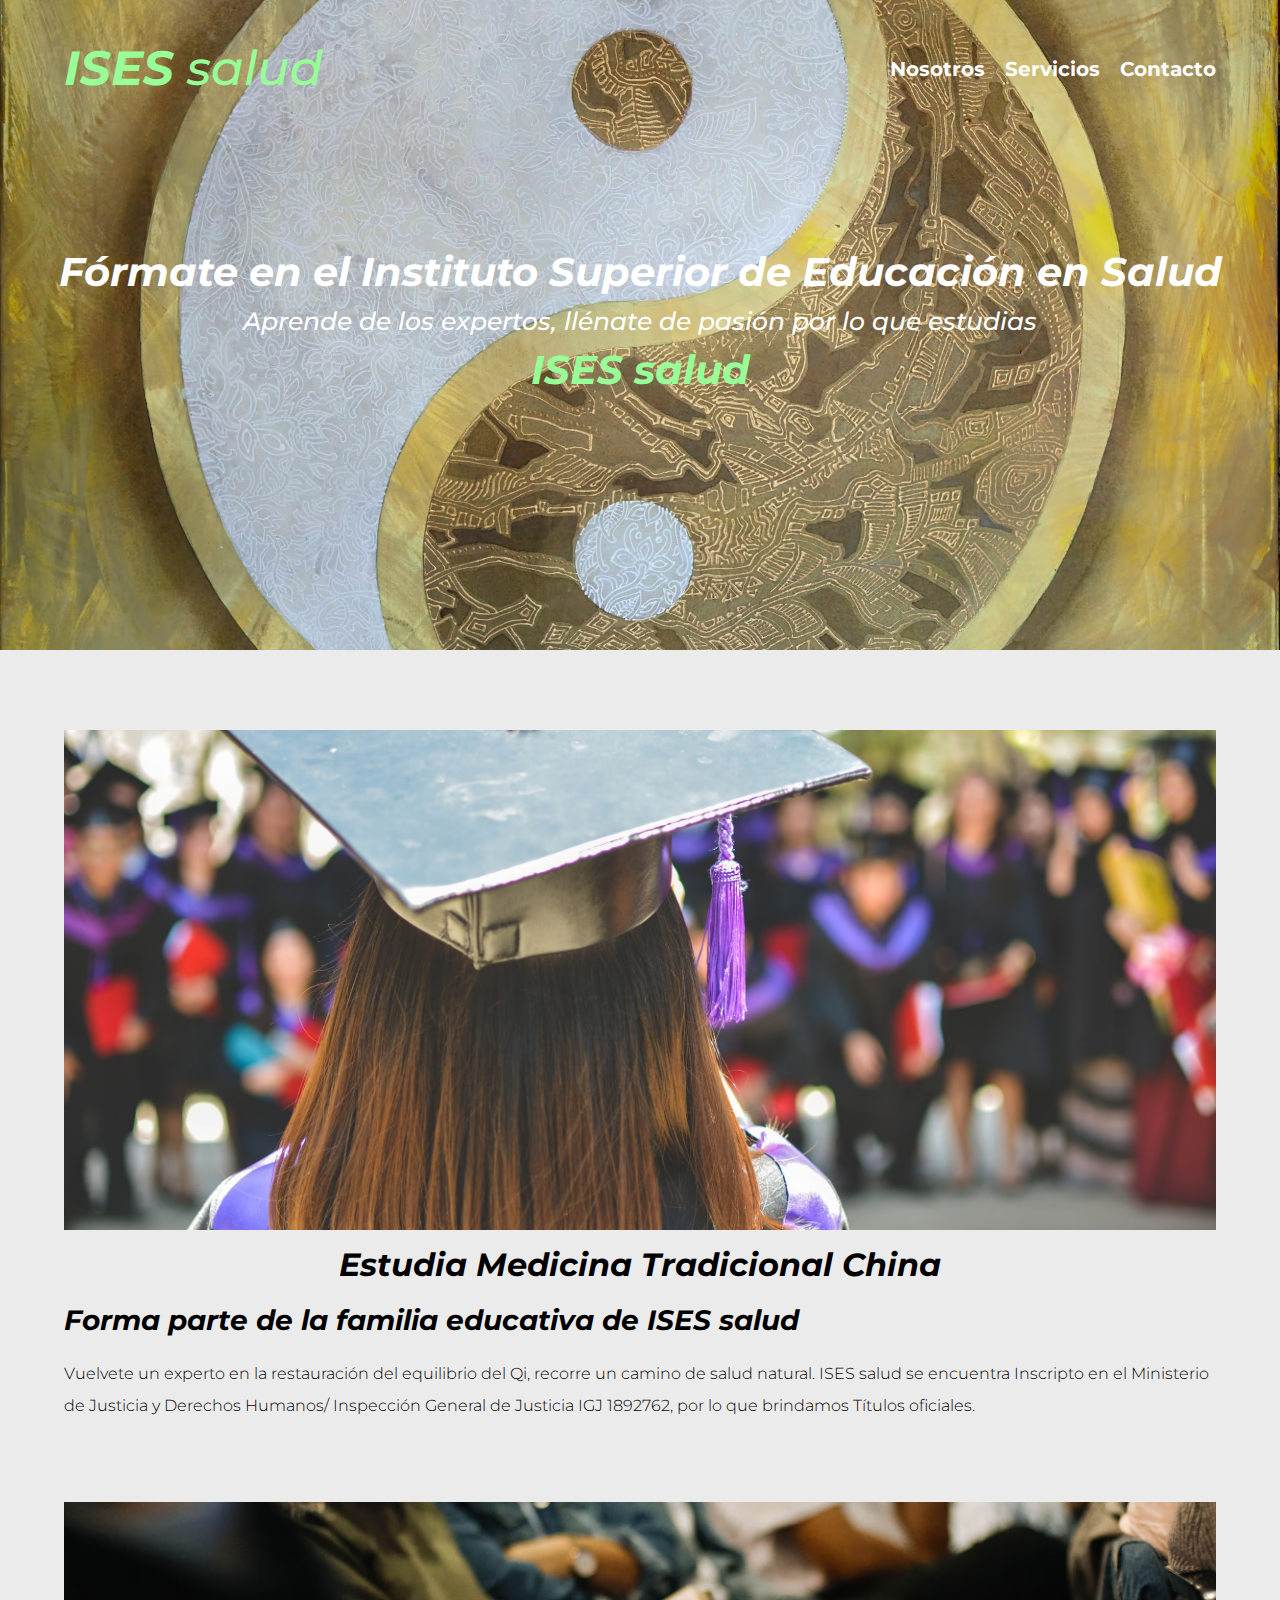
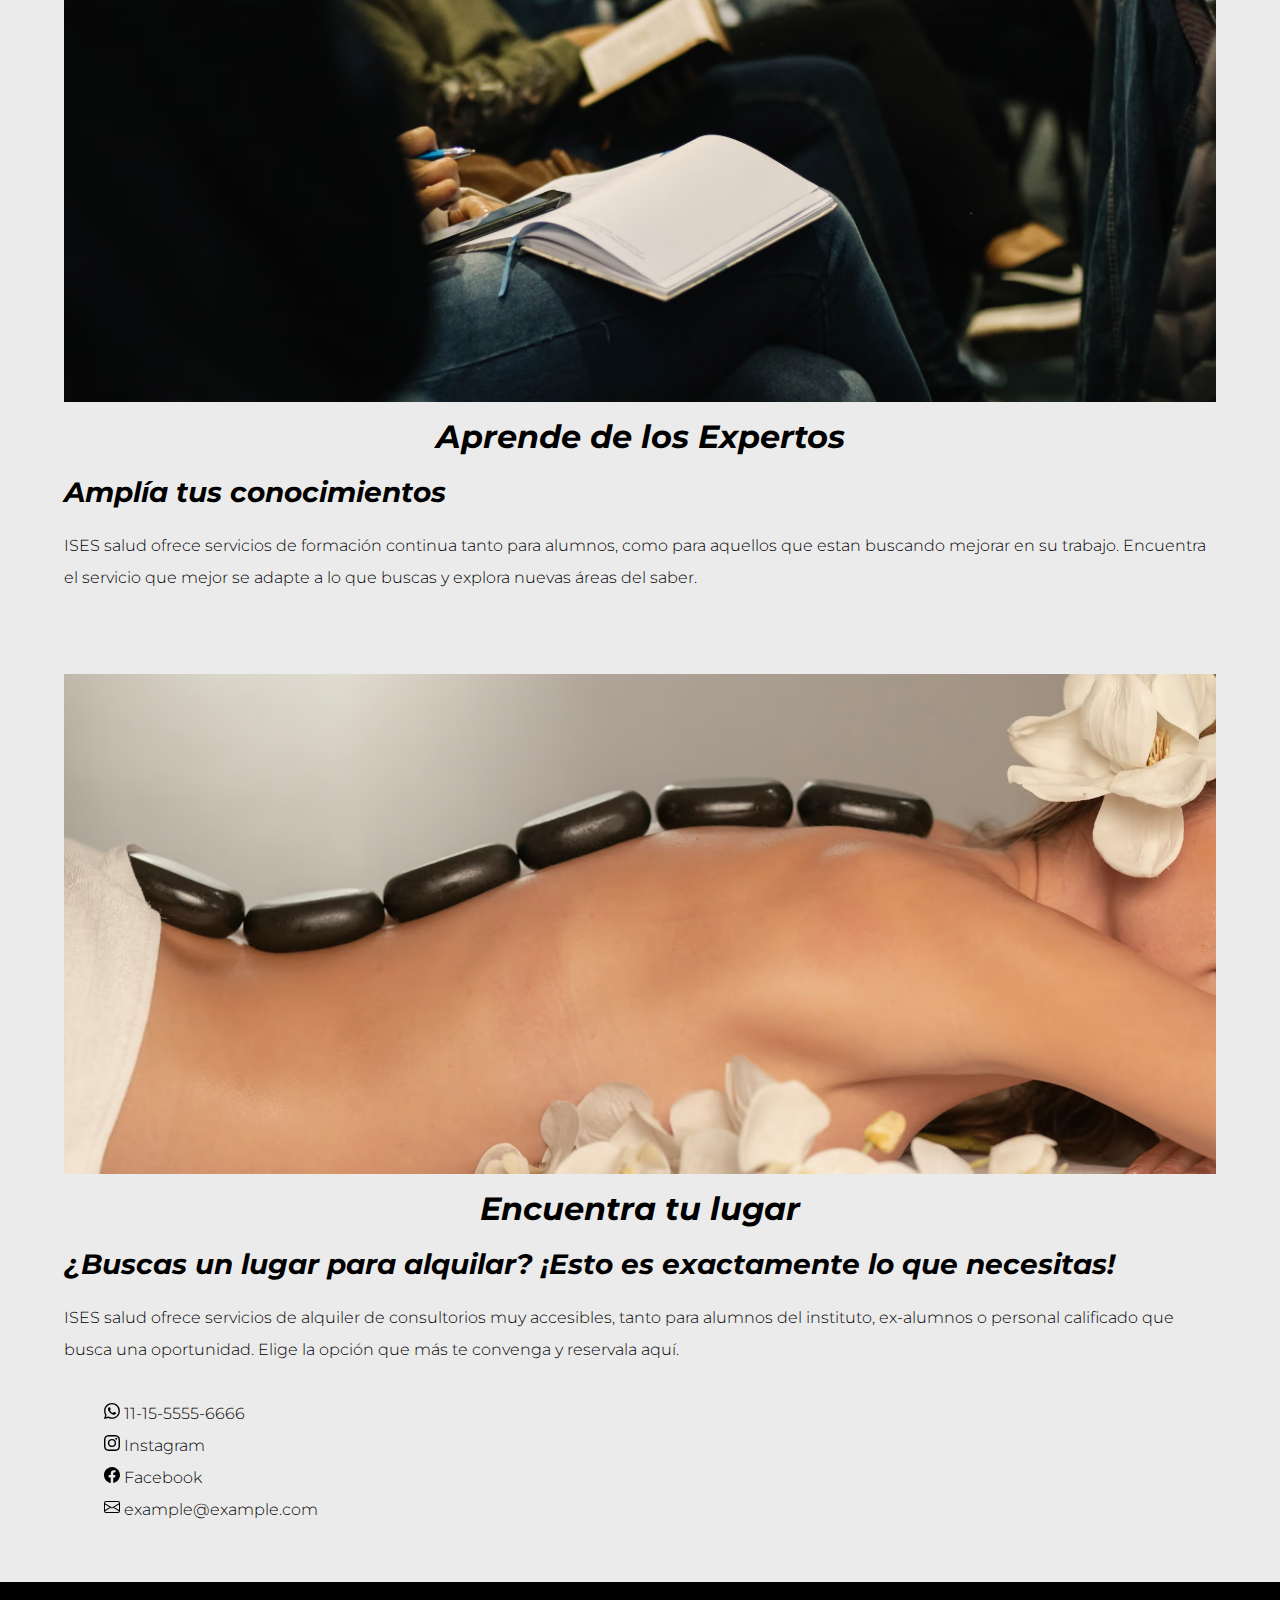
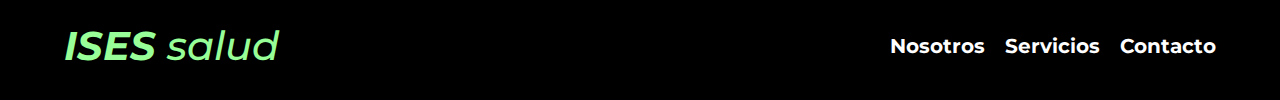
<file: index.html>
<!DOCTYPE html>
<html lang="es">
<head>
    <meta charset="UTF-8">
    <meta http-equiv="X-UA-Compatible" content="IE=edge">
    <meta name="viewport" content="width=device-width, initial-scale=1.0">

    <title>ISES salud</title>
    <meta name="description" content="Página web de ISES salud">

    <!-- Preload-->
        <link rel="preload" href="css/normalizer.css" as="style">
        <link rel="stylesheet" type="text/css" href="css/normalizer.css">

        <link rel="preconnect" href="https://fonts.googleapis.com">
        <link rel="preconnect" href="https://fonts.gstatic.com" crossorigin>
        <link href="https://fonts.googleapis.com/css2?family=Montserrat:ital,wght@0,300;1,500;1,700&display=swap" rel="stylesheet">

        <link rel="preload" href="css/styles.css" as="style">
        <link rel="stylesheet" type="text/css" href="css/styles.css">

    <!-- Open Graph data -->
        <meta property="og:title" content="ISES salud"/>
        <meta property="og:type" content="website"/>
        <meta property="og:description" content="Sitio web de ISES salud"/>

</head>

<body>
    <header class="header">
        <div class="contenedor">
            <div class="barra">
                <a class="logo" href="index.html">
                    <h1 class="logo__nombre no-margin centrar-texto"><span class="logo__bold">ISES</span> salud</h1>
                </a>
                <nav class="navegacion">
                    <a href="nosotros.html" class="navegacion__enlace">Nosotros</a>
                    <a href="servicios.html" class="navegacion__enlace">Servicios</a>
                    <a href="contacto.html" class="navegacion__enlace">Contacto</a>
                </nav>
            </div>
        </div><!--contenedor-->
        <div class="header__texto">
            <h2 class="no-margin">Fórmate en el <a href="index.html"><span class="logo__bold logo__titulo">Instituto Superior de Educación en Salud</span></a></h2>
            <p class="no-margin header__subtexto">Aprende de los expertos, llénate de pasión por lo que estudias</p>
            <h2 class="no-margin h2-color-logo"><a href="index.html"><span class="logo__bold">ISES</span> salud</a></h2>
        </div>
    </header>
    <div class="contenedor contenido-principal">
        <main class="articles">
            
            <section class="servicios">
                <article class="servicio">
                    <a href="#" class="servicio__a">
                    <div class="servicio_imagen">
                        <picture class="servicio--ajustado">
                            <source loading="lazy" srcset="img/estudia.avif" type="image/avif"/>
                            <source loading="lazy" srcset="img/estudia.webp" type="image/webp"/>
                            <img loading="lazy" src="img/estudia.jpg" alt="Persona a punto de recibir su grado"/>
                        </picture>
                    </div>
                    <div class="servicio__contenido">
                        <h3 class="servicio__h3">Estudia Medicina Tradicional China</h3>
                        <h4 class="no-magin servicio__h4">Forma parte de la familia educativa de ISES salud</h4>
                        <p>
                            Vuelvete un experto en la restauración del equilibrio del Qi,
                            recorre un camino de salud natural. ISES salud se encuentra Inscripto en 
                            el Ministerio de Justicia y Derechos Humanos/ Inspección General de Justicia IGJ 1892762, 
                            por lo que brindamos Títulos oficiales.
                        </p>
                    </div>
                    </a>
                </article>
    
                <article class="servicio">
                    <a href="#" class="servicio__a">
                        <div class="servicio_imagen">
                            <picture class="servicio--ajustado">
                                <source loading="lazy" srcset="img/aprende.avif" type="image/avif"/>
                                <source loading="lazy" srcset="img/aprende.webp" type="image/webp"/>
                                <img loading="lazy" src="img/aprende.jpg" alt="Foto de Personas Aprendiendo"/>
                            </picture>
                        </div>
                        <div class="servicio__contenido">
                            <h3 class="servicio__h3">Aprende de los Expertos</h3>
                            <h4 class="no-magin servicio__h4">Amplía tus conocimientos</h4>
                            <p>
                                ISES salud ofrece servicios de formación continua tanto para alumnos, 
                                como para aquellos que estan buscando mejorar en su trabajo. Encuentra el
                                servicio que mejor se adapte a lo que buscas y explora nuevas áreas del saber.
                            </p>
                        </div>
                        </a>
                </article>
    
                <article class="servicio">
                    <a href="#" class="servicio__a">
                        <div class="servicio_imagen">
                            <picture>
                                <source loading="lazy" srcset="img/servicios.avif" type="image/avif"/>
                                <source loading="lazy" srcset="img/servicios.webp" type="image/webp"/>
                                <img loading="lazy" src="img/servicios.jpg" alt="Imagen de una mujer acostada con piedras suaves en su espalda como masaje"/>
                            </picture>
                        </div>
                        <div class="servicio__contenido">
                            <h3 class="servicio__h3">Encuentra tu lugar</h3>
                            <h4 class="no-magin servicio__h4">¿Buscas un lugar para alquilar? ¡Esto es exactamente lo que necesitas!</h4>
                            <p>
                                ISES salud ofrece servicios de alquiler de consultorios muy accesibles, tanto para alumnos del instituto, ex-alumnos o 
                                personal calificado que busca una oportunidad. Elige la opción que más te convenga y reservala aquí.
                            </p>
                        </div>
                        </a>
                </article>
            </section><!--servicios-->

            <section class="sobre-nosotros">

            </section><!--sobre-nosotros-->

            <section class="contacto">
                <ul>
                    <li>
                        <svg xmlns="http://www.w3.org/2000/svg" width="16" height="16" fill="currentColor" class="bi bi-whatsapp" viewBox="0 0 16 16">
                            <path d="M13.601 2.326A7.85 7.85 0 0 0 7.994 0C3.627 0 .068 3.558.064 7.926c0 1.399.366 2.76 1.057 3.965L0 16l4.204-1.102a7.9 7.9 0 0 0 3.79.965h.004c4.368 0 7.926-3.558 7.93-7.93A7.9 7.9 0 0 0 13.6 2.326zM7.994 14.521a6.6 6.6 0 0 1-3.356-.92l-.24-.144-2.494.654.666-2.433-.156-.251a6.56 6.56 0 0 1-1.007-3.505c0-3.626 2.957-6.584 6.591-6.584a6.56 6.56 0 0 1 4.66 1.931 6.56 6.56 0 0 1 1.928 4.66c-.004 3.639-2.961 6.592-6.592 6.592m3.615-4.934c-.197-.099-1.17-.578-1.353-.646-.182-.065-.315-.099-.445.099-.133.197-.513.646-.627.775-.114.133-.232.148-.43.05-.197-.1-.836-.308-1.592-.985-.59-.525-.985-1.175-1.103-1.372-.114-.198-.011-.304.088-.403.087-.088.197-.232.296-.346.1-.114.133-.198.198-.33.065-.134.034-.248-.015-.347-.05-.099-.445-1.076-.612-1.47-.16-.389-.323-.335-.445-.34-.114-.007-.247-.007-.38-.007a.73.73 0 0 0-.529.247c-.182.198-.691.677-.691 1.654s.71 1.916.81 2.049c.098.133 1.394 2.132 3.383 2.992.47.205.84.326 1.129.418.475.152.904.129 1.246.08.38-.058 1.171-.48 1.338-.943.164-.464.164-.86.114-.943-.049-.084-.182-.133-.38-.232"/>
                        </svg>
                        <span>11-15-5555-6666</span>
                    </li>

                    <li>
                        <svg xmlns="http://www.w3.org/2000/svg" width="16" height="16" fill="currentColor" class="bi bi-instagram" viewBox="0 0 16 16">
                            <path d="M8 0C5.829 0 5.556.01 4.703.048 3.85.088 3.269.222 2.76.42a3.9 3.9 0 0 0-1.417.923A3.9 3.9 0 0 0 .42 2.76C.222 3.268.087 3.85.048 4.7.01 5.555 0 5.827 0 8.001c0 2.172.01 2.444.048 3.297.04.852.174 1.433.372 1.942.205.526.478.972.923 1.417.444.445.89.719 1.416.923.51.198 1.09.333 1.942.372C5.555 15.99 5.827 16 8 16s2.444-.01 3.298-.048c.851-.04 1.434-.174 1.943-.372a3.9 3.9 0 0 0 1.416-.923c.445-.445.718-.891.923-1.417.197-.509.332-1.09.372-1.942C15.99 10.445 16 10.173 16 8s-.01-2.445-.048-3.299c-.04-.851-.175-1.433-.372-1.941a3.9 3.9 0 0 0-.923-1.417A3.9 3.9 0 0 0 13.24.42c-.51-.198-1.092-.333-1.943-.372C10.443.01 10.172 0 7.998 0zm-.717 1.442h.718c2.136 0 2.389.007 3.232.046.78.035 1.204.166 1.486.275.373.145.64.319.92.599s.453.546.598.92c.11.281.24.705.275 1.485.039.843.047 1.096.047 3.231s-.008 2.389-.047 3.232c-.035.78-.166 1.203-.275 1.485a2.5 2.5 0 0 1-.599.919c-.28.28-.546.453-.92.598-.28.11-.704.24-1.485.276-.843.038-1.096.047-3.232.047s-2.39-.009-3.233-.047c-.78-.036-1.203-.166-1.485-.276a2.5 2.5 0 0 1-.92-.598 2.5 2.5 0 0 1-.6-.92c-.109-.281-.24-.705-.275-1.485-.038-.843-.046-1.096-.046-3.233s.008-2.388.046-3.231c.036-.78.166-1.204.276-1.486.145-.373.319-.64.599-.92s.546-.453.92-.598c.282-.11.705-.24 1.485-.276.738-.034 1.024-.044 2.515-.045zm4.988 1.328a.96.96 0 1 0 0 1.92.96.96 0 0 0 0-1.92m-4.27 1.122a4.109 4.109 0 1 0 0 8.217 4.109 4.109 0 0 0 0-8.217m0 1.441a2.667 2.667 0 1 1 0 5.334 2.667 2.667 0 0 1 0-5.334"/>
                        </svg>
                        <a href="#">Instagram</a>
                    </li>

                    <li>
                        <svg xmlns="http://www.w3.org/2000/svg" width="16" height="16" fill="currentColor" class="bi bi-facebook" viewBox="0 0 16 16">
                            <path d="M16 8.049c0-4.446-3.582-8.05-8-8.05C3.58 0-.002 3.603-.002 8.05c0 4.017 2.926 7.347 6.75 7.951v-5.625h-2.03V8.05H6.75V6.275c0-2.017 1.195-3.131 3.022-3.131.876 0 1.791.157 1.791.157v1.98h-1.009c-.993 0-1.303.621-1.303 1.258v1.51h2.218l-.354 2.326H9.25V16c3.824-.604 6.75-3.934 6.75-7.951"/>
                        </svg>
                        <a href="#">Facebook</a>
                    </li>

                    <li>
                        <svg xmlns="http://www.w3.org/2000/svg" width="16" height="16" fill="currentColor" class="bi bi-envelope" viewBox="0 0 16 16">
                            <path d="M0 4a2 2 0 0 1 2-2h12a2 2 0 0 1 2 2v8a2 2 0 0 1-2 2H2a2 2 0 0 1-2-2zm2-1a1 1 0 0 0-1 1v.217l7 4.2 7-4.2V4a1 1 0 0 0-1-1zm13 2.383-4.708 2.825L15 11.105zm-.034 6.876-5.64-3.471L8 9.583l-1.326-.795-5.64 3.47A1 1 0 0 0 2 13h12a1 1 0 0 0 .966-.741M1 11.105l4.708-2.897L1 5.383z"/>
                        </svg>
                        <span>example@example.com</span>
                    </li>
                </ul>
            </section><!--contacto-->
        </main> <!-- Agregar un espacio dobre contacto y otro sobre nosotros-->
    </div> <!--Contenido-principal-->

    <footer class="footer">
        <div class="contenedor">
            <div class="barra">
                <a class="logo" href="index.html">
                    <h2 class="logo__nombre no-margin centrar-texto"><span class="logo__bold">ISES</span> salud</h2>
                </a>
                <nav class="navegacion">
                    <a href="nosotros.html" class="navegacion__enlace">Nosotros</a>
                    <a href="servicios.html" class="navegacion__enlace">Servicios</a>
                    <a href="contacto.html" class="navegacion__enlace">Contacto</a>
                </nav>
            </div><!--Barra-->
        </div><!--Contenedor-->
    </footer>
</body>
</html>
</file>
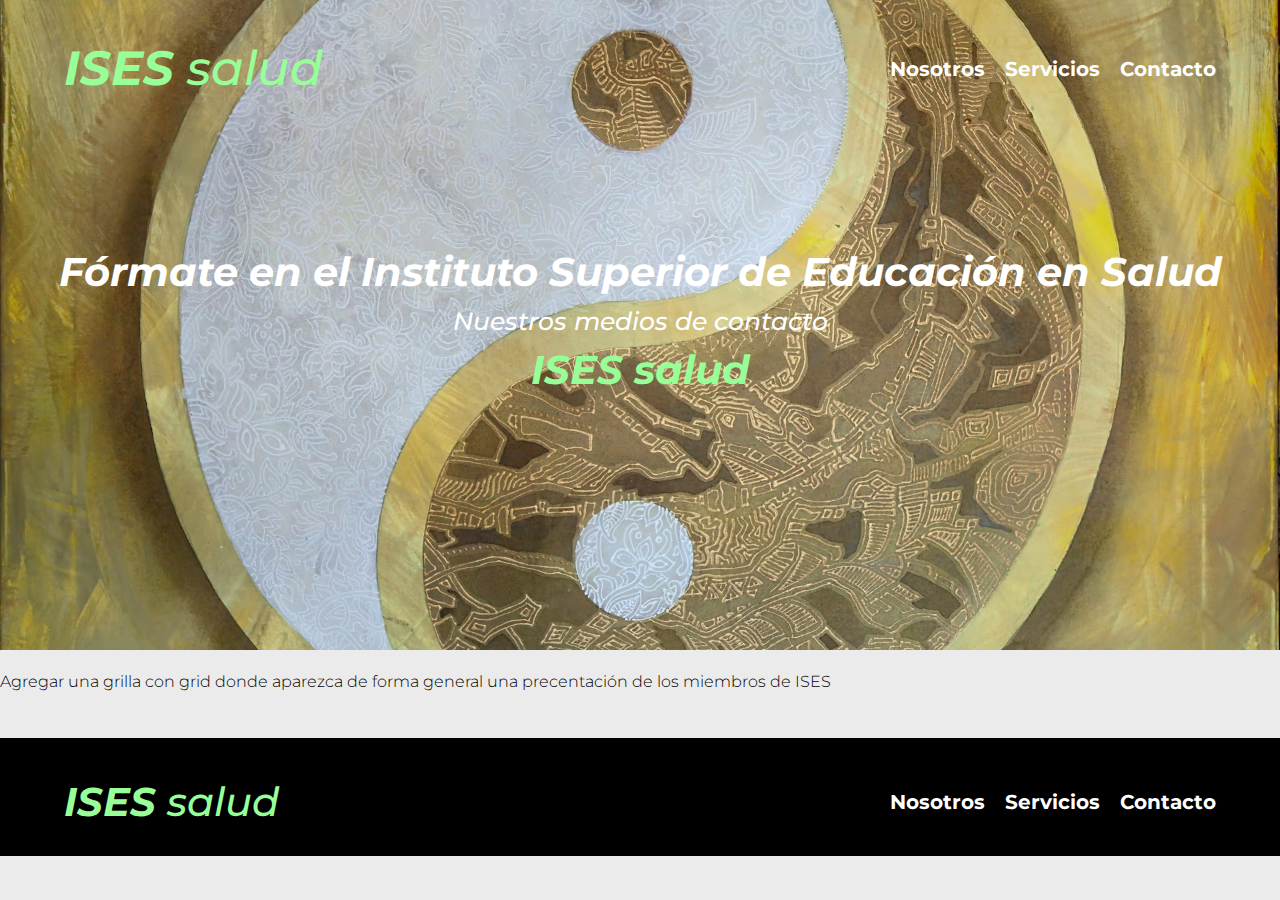
<file: contacto.html>
<!DOCTYPE html>
<html lang="es">
<head>
    <meta charset="UTF-8">
    <meta http-equiv="X-UA-Compatible" content="IE=edge">
    <meta name="viewport" content="width=device-width, initial-scale=1.0">

    <title>ISES salud - Nosotros</title>
    <meta name="description" content="Página web de ISES salud">

    <!-- Preload-->
        <link rel="preload" href="css/normalizer.css" as="style">
        <link rel="stylesheet" type="text/css" href="css/normalizer.css">

        <link rel="preconnect" href="https://fonts.googleapis.com">
        <link rel="preconnect" href="https://fonts.gstatic.com" crossorigin>
        <link href="https://fonts.googleapis.com/css2?family=Montserrat:ital,wght@0,300;1,500;1,700&display=swap" rel="stylesheet">

        <link rel="preload" href="css/styles.css" as="style">
        <link rel="stylesheet" type="text/css" href="css/styles.css">

    <!-- Open Graph data -->
        <meta property="og:title" content="ISES salud"/>
        <meta property="og:type" content="website"/>
        <meta property="og:description" content="Sitio web de ISES salud"/>
</head>
<body>
    <header class="header">
        <div class="contenedor">
            <div class="barra">
                <a class="logo" href="index.html">
                    <h1 class="logo__nombre no-margin centrar-texto"><span class="logo__bold">ISES</span> salud</h1>
                </a>
                <nav class="navegacion">
                    <a href="nosotros.html" class="navegacion__enlace">Nosotros</a>
                    <a href="servicios.html" class="navegacion__enlace">Servicios</a>
                    <a href="contacto.html" class="navegacion__enlace">Contacto</a>
                </nav>
            </div>
        </div><!--contenedor-->
        <div class="header__texto">
            <h2 class="no-margin">Fórmate en el <a href="index.html"><span class="logo__bold logo__titulo">Instituto Superior de Educación en Salud</span></a></h2>
            <p class="no-margin header__subtexto">Nuestros medios de contacto</p>
            <h2 class="no-margin h2-color-logo"><a href="index.html"><span class="logo__bold">ISES</span> salud</a></h2>
        </div>
    </header>
    <main>
        <p>Agregar una grilla con grid donde aparezca de forma general una precentación de los miembros de ISES</p>
    </main>

    <footer class="footer">
        <div class="contenedor">
            <div class="barra">
                <a class="logo" href="index.html">
                    <h2 class="logo__nombre no-margin centrar-texto"><span class="logo__bold">ISES</span> salud</h2>
                </a>
                <nav class="navegacion">
                    <a href="nosotros.html" class="navegacion__enlace">Nosotros</a>
                    <a href="servicios.html" class="navegacion__enlace">Servicios</a>
                    <a href="contacto.html" class="navegacion__enlace">Contacto</a>
                </nav>
            </div><!--Barra-->
        </div><!--Contenedor-->
    </footer>
    
</body>
</html>
</file>
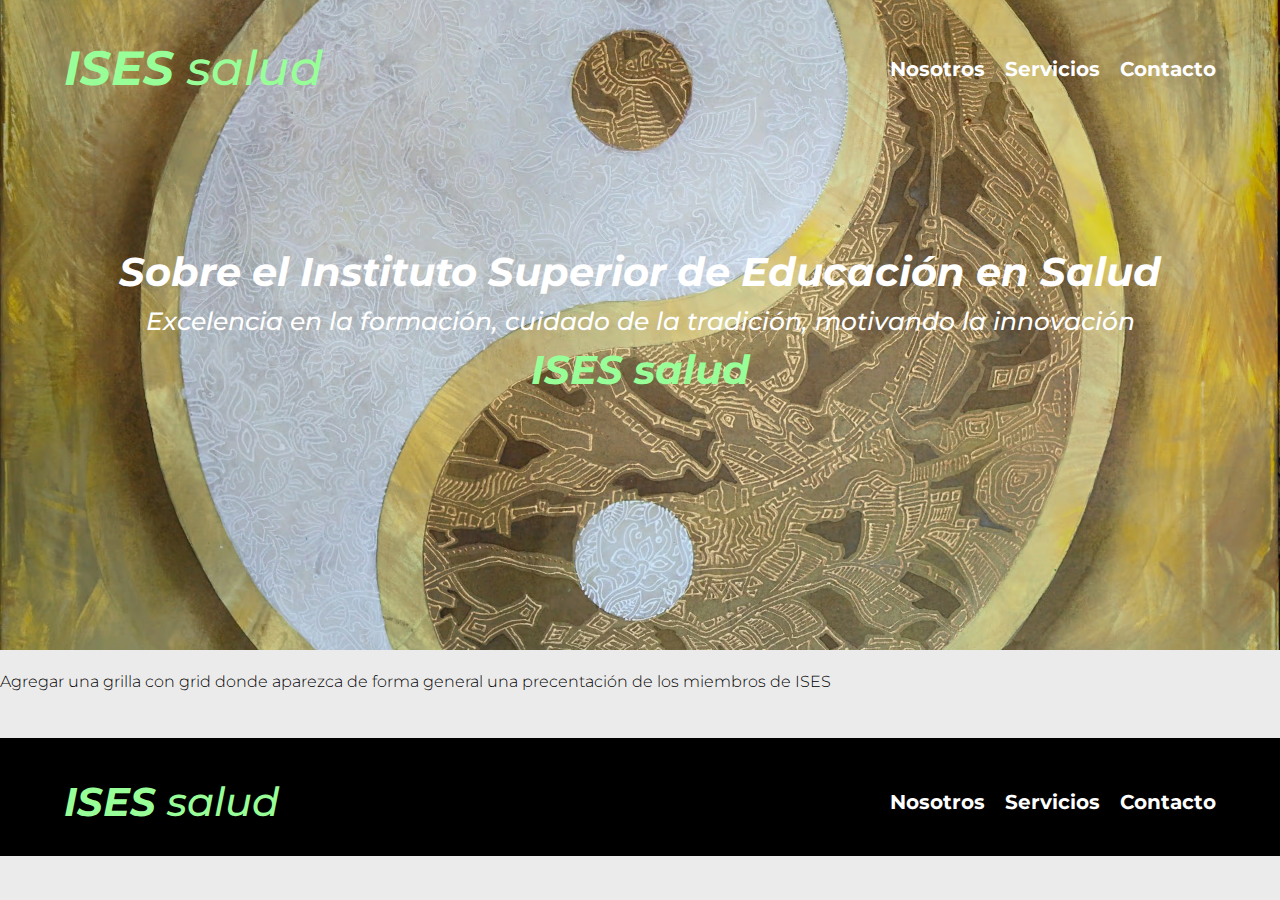
<file: nosotros.html>
<!DOCTYPE html>
<html lang="es">
<head>
    <meta charset="UTF-8">
    <meta http-equiv="X-UA-Compatible" content="IE=edge">
    <meta name="viewport" content="width=device-width, initial-scale=1.0">

    <title>ISES salud - Nosotros</title>
    <meta name="description" content="Página web de ISES salud">

    <!-- Preload-->
        <link rel="preload" href="css/normalizer.css" as="style">
        <link rel="stylesheet" type="text/css" href="css/normalizer.css">

        <link rel="preconnect" href="https://fonts.googleapis.com">
        <link rel="preconnect" href="https://fonts.gstatic.com" crossorigin>
        <link href="https://fonts.googleapis.com/css2?family=Montserrat:ital,wght@0,300;1,500;1,700&display=swap" rel="stylesheet">

        <link rel="preload" href="css/styles.css" as="style">
        <link rel="stylesheet" type="text/css" href="css/styles.css">

    <!-- Open Graph data -->
        <meta property="og:title" content="ISES salud"/>
        <meta property="og:type" content="website"/>
        <meta property="og:description" content="Sitio web de ISES salud"/>
</head>
<body>
    <header class="header">
        <div class="contenedor">
            <div class="barra">
                <a class="logo" href="index.html">
                    <h1 class="logo__nombre no-margin centrar-texto"><span class="logo__bold">ISES</span> salud</h1>
                </a>
                <nav class="navegacion">
                    <a href="nosotros.html" class="navegacion__enlace">Nosotros</a>
                    <a href="servicios.html" class="navegacion__enlace">Servicios</a>
                    <a href="contacto.html" class="navegacion__enlace">Contacto</a>
                </nav>
            </div>
        </div><!--contenedor-->
        <div class="header__texto">
            <h2 class="no-margin">Sobre el <a href="index.html"><span class="logo__bold logo__titulo">Instituto Superior de Educación en Salud</span></a></h2>
            <p class="no-margin header__subtexto">Excelencia en la formación, cuidado de la tradición, motivando la innovación</p>
            <h2 class="no-margin h2-color-logo"><a href="index.html"><span class="logo__bold">ISES</span> salud</a></h2>
        </div>
    </header>
    <main>
        <p>Agregar una grilla con grid donde aparezca de forma general una precentación de los miembros de ISES</p>
    </main>

    <footer class="footer">
        <div class="contenedor">
            <div class="barra">
                <a class="logo" href="index.html">
                    <h2 class="logo__nombre no-margin centrar-texto"><span class="logo__bold">ISES</span> salud</h2>
                </a>
                <nav class="navegacion">
                    <a href="nosotros.html" class="navegacion__enlace">Nosotros</a>
                    <a href="servicios.html" class="navegacion__enlace">Servicios</a>
                    <a href="contacto.html" class="navegacion__enlace">Contacto</a>
                </nav>
            </div><!--Barra-->
        </div><!--Contenedor-->
    </footer>
    
</body>
</html>
</file>
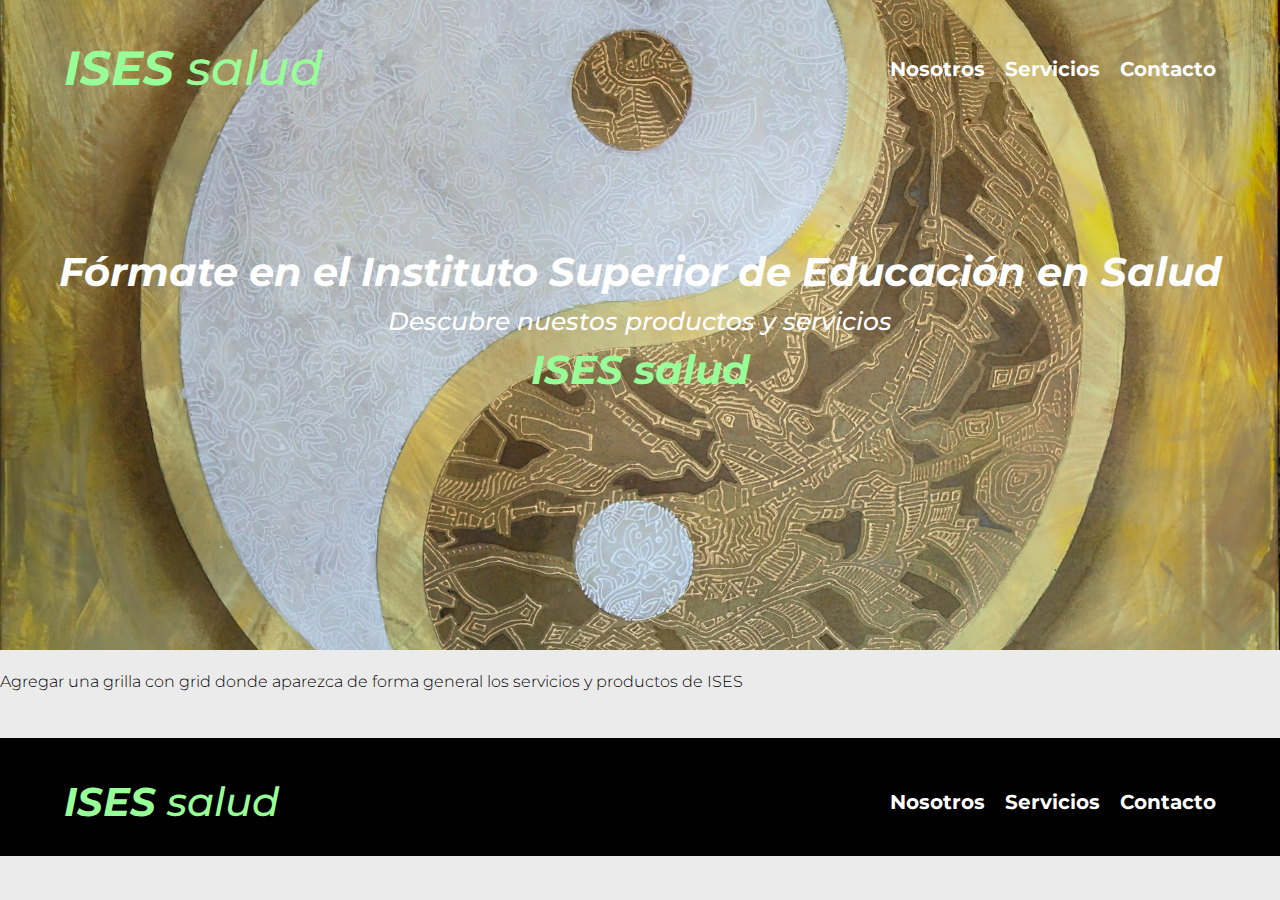
<file: servicios.html>
<!DOCTYPE html>
<html lang="es">
<head>
    <meta charset="UTF-8">
    <meta http-equiv="X-UA-Compatible" content="IE=edge">
    <meta name="viewport" content="width=device-width, initial-scale=1.0">

    <title>ISES salud - Nosotros</title>
    <meta name="description" content="Página web de ISES salud">

    <!-- Preload-->
        <link rel="preload" href="css/normalizer.css" as="style">
        <link rel="stylesheet" type="text/css" href="css/normalizer.css">

        <link rel="preconnect" href="https://fonts.googleapis.com">
        <link rel="preconnect" href="https://fonts.gstatic.com" crossorigin>
        <link href="https://fonts.googleapis.com/css2?family=Montserrat:ital,wght@0,300;1,500;1,700&display=swap" rel="stylesheet">

        <link rel="preload" href="css/styles.css" as="style">
        <link rel="stylesheet" type="text/css" href="css/styles.css">

    <!-- Open Graph data -->
        <meta property="og:title" content="ISES salud"/>
        <meta property="og:type" content="website"/>
        <meta property="og:description" content="Sitio web de ISES salud"/>
</head>
<body>
    <header class="header">
        <div class="contenedor">
            <div class="barra">
                <a class="logo" href="index.html">
                    <h1 class="logo__nombre no-margin centrar-texto"><span class="logo__bold">ISES</span> salud</h1>
                </a>
                <nav class="navegacion">
                    <a href="nosotros.html" class="navegacion__enlace">Nosotros</a>
                    <a href="servicios.html" class="navegacion__enlace">Servicios</a>
                    <a href="contacto.html" class="navegacion__enlace">Contacto</a>
                </nav>
            </div>
        </div><!--contenedor-->
        <div class="header__texto">
            <h2 class="no-margin">Fórmate en el <a href="index.html"><span class="logo__bold logo__titulo">Instituto Superior de Educación en Salud</span></a></h2>
            <p class="no-margin header__subtexto">Descubre nuestos productos y servicios</p>
            <h2 class="no-margin h2-color-logo"><a href="index.html"><span class="logo__bold">ISES</span> salud</a></h2>
        </div>
    </header>
    <main>
        <p>Agregar una grilla con grid donde aparezca de forma general los servicios y productos de ISES</p>
    </main>

    <footer class="footer">
        <div class="contenedor">
            <div class="barra">
                <a class="logo" href="index.html">
                    <h2 class="logo__nombre no-margin centrar-texto"><span class="logo__bold">ISES</span> salud</h2>
                </a>
                <nav class="navegacion">
                    <a href="nosotros.html" class="navegacion__enlace">Nosotros</a>
                    <a href="servicios.html" class="navegacion__enlace">Servicios</a>
                    <a href="contacto.html" class="navegacion__enlace">Contacto</a>
                </nav>
            </div><!--Barra-->
        </div><!--Contenedor-->
    </footer>
    
</body>
</html>
</file>
<file: css/styles.css>
:root {
    --fuenteHeading: 'Montserrat', sans-serif;
    --fuenteParrafos: 'Montserrat', sans-serif;

    --celeste: #00bfbf;
    --vedemarino: #00ffbf;
    --verde: #98ff98;
    --amarillo: #E8E35F;
    --blanco: #ffffff;
    --negro: #000000;
    --gris: #ecebeb;
}
html {
    box-sizing: border-box;
    font-size: 62.5%;
}
*, *:before, *:after {
    box-sizing: inherit;
}
body {
    font-family: var(--fuenteParrafos);
    font-weight: 300;
    font-size: 1.6rem;
    line-height: 2;
    background-color: var(--gris);
}
/** Globales **/
.contenedor {
    max-width: 120rem;
    width: 90%;
    margin: 0 auto;
}
a {
    text-decoration: none;
    color: inherit;
}
h1, h2, h3, h4 {
    font-family: var(--fuenteHeading);
    font-style: italic;
    font-weight: 700;
    line-height: 1.2;
}
h1 {
    font-size: 4.8rem;
}
h2 {
    font-size: 4rem;
}
h3 {
    font-size: 3.2rem;
}
h4 {
    font-size: 2.8rem;
}
img {
    max-width: 100%;
}
/** Utilidades **/
.no-margin {
    margin: 0;
}
.no-padding {
    padding: 0;
}
.centrar-texto {
    text-align: center;
}
.header {
    height: 65rem;
    background-image: url(../img/banner.jpg);
    background-image: image-set(
        url(../img/banner.avif) type("image/avif"),
        url(../img/banner.webp) type("image/webp"));
    background-size: cover;
    background-repeat: no-repeat;
    background-position: center center;
}
.header__texto {
    text-align: center;
    color: var(--blanco);
    margin-top: 5rem;
}
.header__subtexto {
    font-style: italic;
    font-weight: 500;
    font-size: 2.5rem;
}
@media (min-width:768px) {
    .header__texto {
        margin-top: 15rem;
    }
}
.barra {
    padding-top: 4rem;
}
@media (min-width: 768px) {
    .barra {
        display: flex;
        justify-content: space-between;
        align-items: center;
    }
}
.logo {
    color: var(--verde);
}
.logo__nombre {
    font-weight: 500;
}
.logo__bold {
    font-weight: 700;
    font-style: italic;
}
/**.logo__titulo {
    color: var(--celeste);
}**/
.h2-color-logo {
    color: var(--verde);
}

@media (min-width:768px) {
    .navegacion {
        display: flex;
        gap: 2rem;
        text-align: left;
    }
}
.navegacion__enlace {
    display: block;
    text-align: center;
    font-weight: bold;
    font-size: 2rem;
    color: var(--blanco);
}
/** Contenido **/
@media (min-width:768px) {
    .contenido-principal {
        display: flex;
       
       /** display: grid;
        grid-template-columns: 2fr 1fr;
        column-gap: 4rem;**/
    }
    .servicio__h3 {
        margin: 0.5rem 0;
        text-align: center;
        color: var(--negro);
    }
    .servicio__h4 {
        margin: 2rem 0;
    }
}
.servicio {
    margin: 8rem 0;
    /**border-bottom: 10px solid var(--blanco);**/ 
}
/**.servicio--ajustado {
    max-width: 100%;
    height: 30rem;
    object-fit: cover;
    margin-left: auto;
    margin-right: auto;
}**/
.servicio_imagen {
    width: 100%;
    
}
.servicio_imagen img {
    width: 100%;
    height: 50rem;
    object-fit: cover;
    object-position: center center;
    margin-left: auto;
    margin-right: auto;
}

.servicio:last-of-type {
    border: none;
    margin: 0;
}

/** Aside **/
.cursos {
    list-style: none;
}
.widget-curso {
    border-bottom: 1px solid var(--claro);
    margin-bottom: 2rem;
}
.widget-curso:last-of-type {
    border: none;
    margin-bottom: 0;
}
.widget-curso__label,
.curso__label {
    font-family: var(--fuenteHeading);
    font-weight: 700;
}
.widget-curso__info,
.curso__info {
    font-weight: 400;
}
.widget-curso__label,
.widget-curso__info,
.curso__label,
.curso__info {
    font-size: 2rem;
}
/** Boton **/
.boton {
    display: block;
    font-family: var(--fuenteHeading);
    color: var(--blanco);
    text-align: center;
    padding: 1rem 3rem;
    font-size: 1.8rem;
    text-transform: uppercase;
    font-weight: 700;
    margin-bottom: 2rem;
    border: none;
}
@media (min-width: 768px) {
    .boton {
        display: inline-block;
    }
}
.boton:hover {
    cursor: pointer;
}
.boton--primario {
    background-color: var(--negro);
}
.boton--secundario {
    background-color: var(--primario);
}
/** Footer **/
.footer {
    background-color: var(--negro);
    padding-bottom: 3rem;
    margin-top: 4rem;
}
/** Nosotros **/
@media (min-width: 768px) {
    .sobre-nosotros {
        display: grid;
        grid-template-columns: repeat(2, 1fr);
        column-gap: 2rem;
    }
}
/** Cursos **/
.curso {
    padding: 3rem 0;
    border-bottom: 1px solid var(--claro);
}
@media (min-width: 768px) {
    .curso {
        display: grid;
        grid-template-columns: 1fr 2fr;
        column-gap: 2rem;
    }
}
.curso:last-of-type {
    border: none;
}
/** Contacto **/
.contacto ul {
    display: flex;
    flex-direction: column;
    list-style: none;
}
/** Formulario **
.formulario {
    background-color: var(--blanco);
    margin: -5rem auto 0 auto;
    width: 95%;
    padding: 5rem;
}
.campo {
    display: flex;
    margin-bottom: 2rem;
    gap: 2rem;
}
.campo__label {
    flex: 0 0 9rem;
    text-align: right;
}
.campo__field {
    flex: 1;
    border: 1px solid var(--claro);
}
.campo__field--textarea {
    height: 20rem;
}*/
</file>
<file: css/normalizer.css>
/*! normalize.css v8.0.1 | MIT License | github.com/necolas/normalize.css */

/* Document
   ========================================================================== */

/**
 * 1. Correct the line height in all browsers.
 * 2. Prevent adjustments of font size after orientation changes in iOS.
 */

 html {
    line-height: 1.15; /* 1 */
    -webkit-text-size-adjust: 100%; /* 2 */
  }
  
  /* Sections
     ========================================================================== */
  
  /**
   * Remove the margin in all browsers.
   */
  
  body {
    margin: 0;
  }
  
  /**
   * Render the `main` element consistently in IE.
   */
  
  main {
    display: block;
  }
  
  /**
   * Correct the font size and margin on `h1` elements within `section` and
   * `article` contexts in Chrome, Firefox, and Safari.
   */
  
  h1 {
    font-size: 2em;
    margin: 0.67em 0;
  }
  
  /* Grouping content
     ========================================================================== */
  
  /**
   * 1. Add the correct box sizing in Firefox.
   * 2. Show the overflow in Edge and IE.
   */
  
  hr {
    box-sizing: content-box; /* 1 */
    height: 0; /* 1 */
    overflow: visible; /* 2 */
  }
  
  /**
   * 1. Correct the inheritance and scaling of font size in all browsers.
   * 2. Correct the odd `em` font sizing in all browsers.
   */
  
  pre {
    font-family: monospace, monospace; /* 1 */
    font-size: 1em; /* 2 */
  }
  
  /* Text-level semantics
     ========================================================================== */
  
  /**
   * Remove the gray background on active links in IE 10.
   */
  
  a {
    background-color: transparent;
  }
  
  /**
   * 1. Remove the bottom border in Chrome 57-
   * 2. Add the correct text decoration in Chrome, Edge, IE, Opera, and Safari.
   */
  
  abbr[title] {
    border-bottom: none; /* 1 */
    text-decoration: underline; /* 2 */
    text-decoration: underline dotted; /* 2 */
  }
  
  /**
   * Add the correct font weight in Chrome, Edge, and Safari.
   */
  
  b,
  strong {
    font-weight: bolder;
  }
  
  /**
   * 1. Correct the inheritance and scaling of font size in all browsers.
   * 2. Correct the odd `em` font sizing in all browsers.
   */
  
  code,
  kbd,
  samp {
    font-family: monospace, monospace; /* 1 */
    font-size: 1em; /* 2 */
  }
  
  /**
   * Add the correct font size in all browsers.
   */
  
  small {
    font-size: 80%;
  }
  
  /**
   * Prevent `sub` and `sup` elements from affecting the line height in
   * all browsers.
   */
  
  sub,
  sup {
    font-size: 75%;
    line-height: 0;
    position: relative;
    vertical-align: baseline;
  }
  
  sub {
    bottom: -0.25em;
  }
  
  sup {
    top: -0.5em;
  }
  
  /* Embedded content
     ========================================================================== */
  
  /**
   * Remove the border on images inside links in IE 10.
   */
  
  img {
    border-style: none;
  }
  
  /* Forms
     ========================================================================== */
  
  /**
   * 1. Change the font styles in all browsers.
   * 2. Remove the margin in Firefox and Safari.
   */
  
  button,
  input,
  optgroup,
  select,
  textarea {
    font-family: inherit; /* 1 */
    font-size: 100%; /* 1 */
    line-height: 1.15; /* 1 */
    margin: 0; /* 2 */
  }
  
  /**
   * Show the overflow in IE.
   * 1. Show the overflow in Edge.
   */
  
  button,
  input { /* 1 */
    overflow: visible;
  }
  
  /**
   * Remove the inheritance of text transform in Edge, Firefox, and IE.
   * 1. Remove the inheritance of text transform in Firefox.
   */
  
  button,
  select { /* 1 */
    text-transform: none;
  }
  
  /**
   * Correct the inability to style clickable types in iOS and Safari.
   */
  
  button,
  [type="button"],
  [type="reset"],
  [type="submit"] {
    -webkit-appearance: button;
  }
  
  /**
   * Remove the inner border and padding in Firefox.
   */
  
  button::-moz-focus-inner,
  [type="button"]::-moz-focus-inner,
  [type="reset"]::-moz-focus-inner,
  [type="submit"]::-moz-focus-inner {
    border-style: none;
    padding: 0;
  }
  
  /**
   * Restore the focus styles unset by the previous rule.
   */
  
  button:-moz-focusring,
  [type="button"]:-moz-focusring,
  [type="reset"]:-moz-focusring,
  [type="submit"]:-moz-focusring {
    outline: 1px dotted ButtonText;
  }
  
  /**
   * Correct the padding in Firefox.
   */
  
  fieldset {
    padding: 0.35em 0.75em 0.625em;
  }
  
  /**
   * 1. Correct the text wrapping in Edge and IE.
   * 2. Correct the color inheritance from `fieldset` elements in IE.
   * 3. Remove the padding so developers are not caught out when they zero out
   *    `fieldset` elements in all browsers.
   */
  
  legend {
    box-sizing: border-box; /* 1 */
    color: inherit; /* 2 */
    display: table; /* 1 */
    max-width: 100%; /* 1 */
    padding: 0; /* 3 */
    white-space: normal; /* 1 */
  }
  
  /**
   * Add the correct vertical alignment in Chrome, Firefox, and Opera.
   */
  
  progress {
    vertical-align: baseline;
  }
  
  /**
   * Remove the default vertical scrollbar in IE 10+.
   */
  
  textarea {
    overflow: auto;
  }
  
  /**
   * 1. Add the correct box sizing in IE 10.
   * 2. Remove the padding in IE 10.
   */
  
  [type="checkbox"],
  [type="radio"] {
    box-sizing: border-box; /* 1 */
    padding: 0; /* 2 */
  }
  
  /**
   * Correct the cursor style of increment and decrement buttons in Chrome.
   */
  
  [type="number"]::-webkit-inner-spin-button,
  [type="number"]::-webkit-outer-spin-button {
    height: auto;
  }
  
  /**
   * 1. Correct the odd appearance in Chrome and Safari.
   * 2. Correct the outline style in Safari.
   */
  
  [type="search"] {
    -webkit-appearance: textfield; /* 1 */
    outline-offset: -2px; /* 2 */
  }
  
  /**
   * Remove the inner padding in Chrome and Safari on macOS.
   */
  
  [type="search"]::-webkit-search-decoration {
    -webkit-appearance: none;
  }
  
  /**
   * 1. Correct the inability to style clickable types in iOS and Safari.
   * 2. Change font properties to `inherit` in Safari.
   */
  
  ::-webkit-file-upload-button {
    -webkit-appearance: button; /* 1 */
    font: inherit; /* 2 */
  }
  
  /* Interactive
     ========================================================================== */
  
  /*
   * Add the correct display in Edge, IE 10+, and Firefox.
   */
  
  details {
    display: block;
  }
  
  /*
   * Add the correct display in all browsers.
   */
  
  summary {
    display: list-item;
  }
  
  /* Misc
     ========================================================================== */
  
  /**
   * Add the correct display in IE 10+.
   */
  
  template {
    display: none;
  }
  
  /**
   * Add the correct display in IE 10.
   */
  
  [hidden] {
    display: none;
  }
</file>
